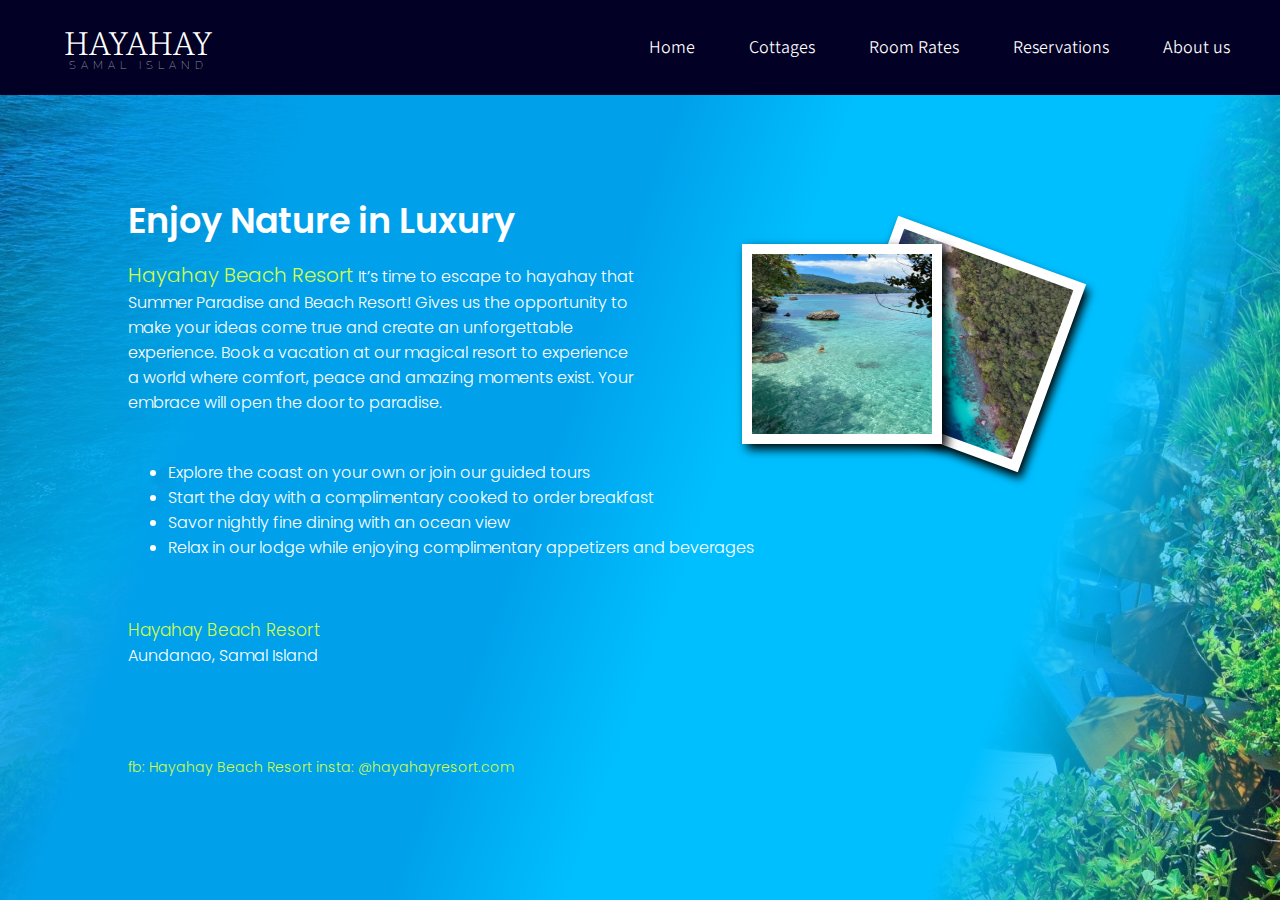
<file: index.html>
<!DOCTYPE html>
<html lang="en">

<head>
    <link rel="stylesheet" href="styles/main-style.css">
    <meta charset="UTF-8">
    <meta name="viewport" content="width=device-width, initial-scale=1.0">
    <title>Hayahay Beach Resort</title>
</head>

<body id="main-body">
    <header>
        <div id="logo">
            <h1>
                HAYAHAY
            </h1>
            <p>SAMAL ISLAND</p>
        </div>
        <nav>
            <ul>
                <li><a href="index.html">Home</a></li>
                <li><a href="cottages.html">Cottages</a></li>
                <li><a href="room-rates.html">Room Rates</a></li>
                <li id="reservations"><a href="reservations.html">Reservations</a></li>
                <li><a href="about-us.html">About us</a></li>
            </ul>
        </nav>
    </header>
    <div id="wrapper">
        <main>
            <div id="text">
                <h1>Enjoy Nature in Luxury</h1>
                <div id="upper-text">

                    <p><span id="hometext">Hayahay Beach Resort</span> It’s time to escape to hayahay
                        that Summer Paradise and Beach Resort!
                        Gives us the opportunity to make your ideas come true and create an unforgettable experience.
                        Book a vacation at our magical resort to experience a world where comfort, peace and amazing
                        moments exist. Your embrace will open the door to paradise.</p>

                    <div id="heroimages">
                        <div id="heroimage1">
                            <img src="images/home/heroimage1.jpg" alt="beach-image" width="180" height="180">
                        </div>
                        <div id="heroimage">
                            <img src="images/home/heroimage.jpg" alt="beach-image" width="180" height="180">
                        </div>
                    </div>
                </div>
                <ul>
                    <li>Explore the coast on your own or join our guided tours</li>
                    <li>Start the day with a complimentary cooked to order breakfast</li>
                    <li>Savor nightly fine dining with an ocean view</li>
                    <li>Relax in our lodge while enjoying complimentary appetizers and beverages </li>
                </ul>
                <br>
                <p><span id="hometext-bottom">Hayahay Beach Resort</span><br>
                    Aundanao, Samal Island
            </div>
            <footer>
                <p>

                    <span>
                        fb: Hayahay Beach Resort insta: @hayahayresort.com</span>
                </p>
            </footer>

        </main>
    </div>

</body>

</html>
</file>
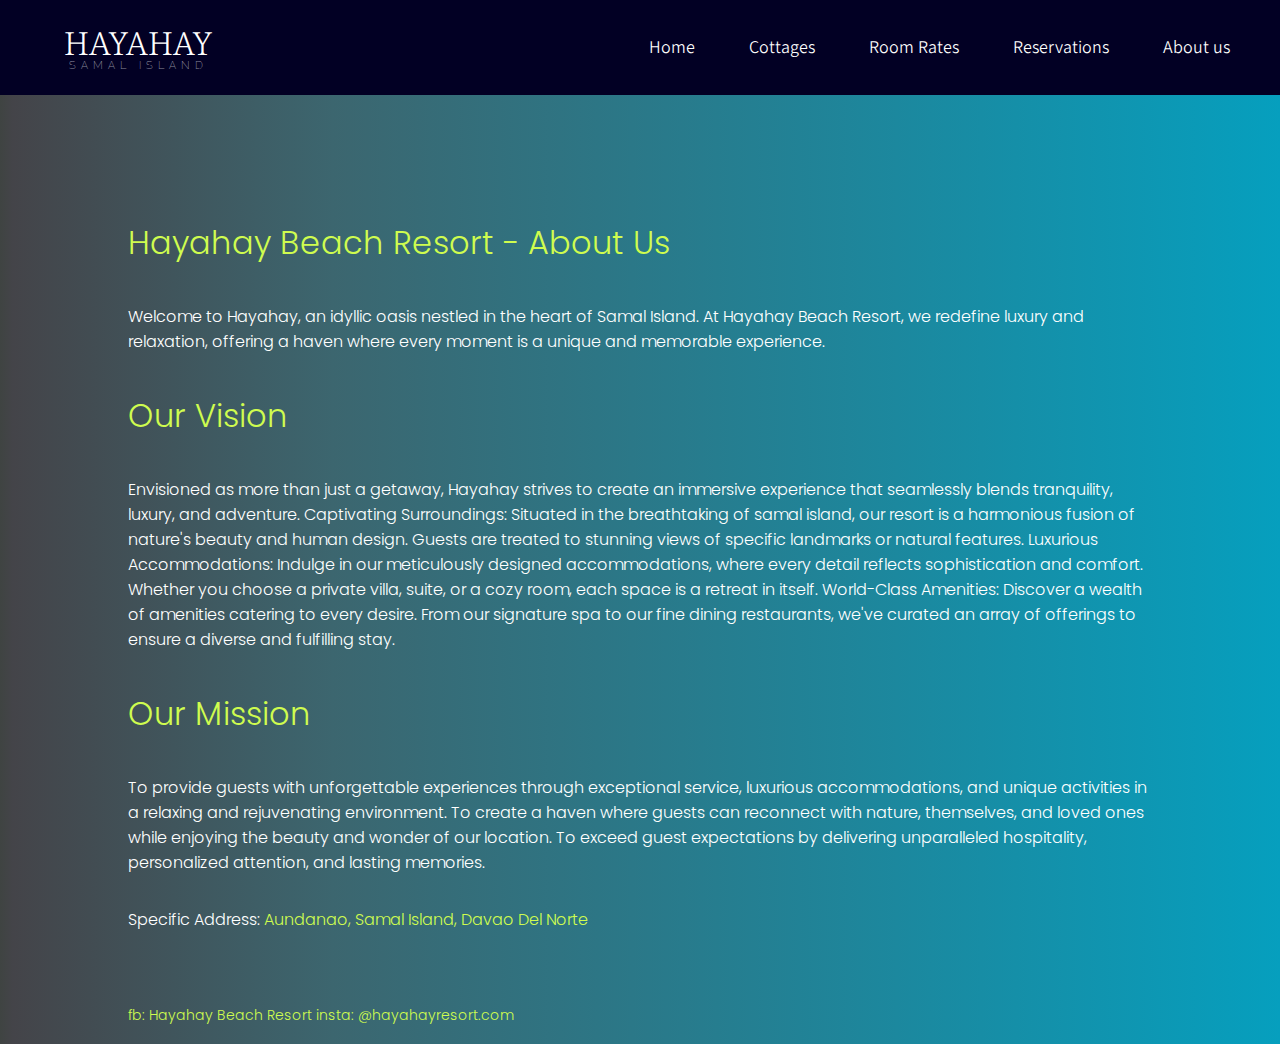
<file: about-us.html>
<!DOCTYPE html>
<html lang="en">

<head>
    <link rel="stylesheet" href="styles/main-style.css">
    <meta charset="UTF-8">
    <meta name="viewport" content="width=device-width, initial-scale=1.0">
    <title>Hayahay Beach Resort</title>
</head>

<body id="about-us-main-body">
    <header>
        <div id="logo">
            <h1>
                HAYAHAY
            </h1>
            <p>SAMAL ISLAND</p>
        </div>
        <nav>
            <ul>
                <li><a href="index.html">Home</a></li>
                <li><a href="cottages.html">Cottages</a></li>
                <li><a href="room-rates.html">Room Rates</a></li>
                <li id="reservations"><a href="reservations.html">Reservations</a></li>
                <li><a href="about-us.html">About us</a></li>
            </ul>
        </nav>
    </header>
    <div id="wrapper">
        <main>
            <div id="about-us-body">
                <h1 class="about-us-title">Hayahay Beach Resort - About Us</h1>
                <p>Welcome to Hayahay, an idyllic oasis nestled in the heart of Samal Island. At Hayahay Beach Resort,
                    we redefine luxury and relaxation, offering a haven where every moment is a unique and memorable
                    experience.

                </p>
                <h1 class="about-us-title">Our Vision</h1>
                <p>

                    Envisioned as more than just a getaway, Hayahay strives to create an immersive experience that
                    seamlessly blends tranquility, luxury, and adventure. Captivating Surroundings: Situated in the
                    breathtaking of samal island,
                    our resort is a harmonious fusion of nature's beauty and human design. Guests are treated to
                    stunning views of
                    specific landmarks or natural features. Luxurious Accommodations: Indulge in our meticulously
                    designed accommodations,
                    where every detail reflects sophistication and comfort. Whether you choose a private villa, suite,
                    or a cozy room, each space
                    is a retreat in itself. World-Class Amenities: Discover a wealth of amenities catering to every
                    desire. From our signature spa
                    to our fine dining restaurants, we've curated an array of offerings to ensure a diverse and
                    fulfilling stay.

                </p>
                <h1 class="about-us-title">Our Mission</h1>
                <p>

                    To provide guests with unforgettable experiences through exceptional service, luxurious
                    accommodations, and unique activities in a relaxing and rejuvenating environment.
                    To create a haven where guests can reconnect with nature, themselves, and loved ones while enjoying
                    the beauty and wonder of our location.
                    To exceed guest expectations by delivering unparalleled hospitality, personalized attention, and
                    lasting memories.

                </p>
            </div>
            <p id="about-us-bottom-text">

                Specific Address: <span class="hometext-about-us">Aundanao, Samal Island, Davao Del Norte</span>
            </p>
        </main>
        <footer id="about-us-footer">

            <span>fb: Hayahay Beach Resort insta: @hayahayresort.com</span>
        </footer>
    </div>

</body>

</html>
</file>
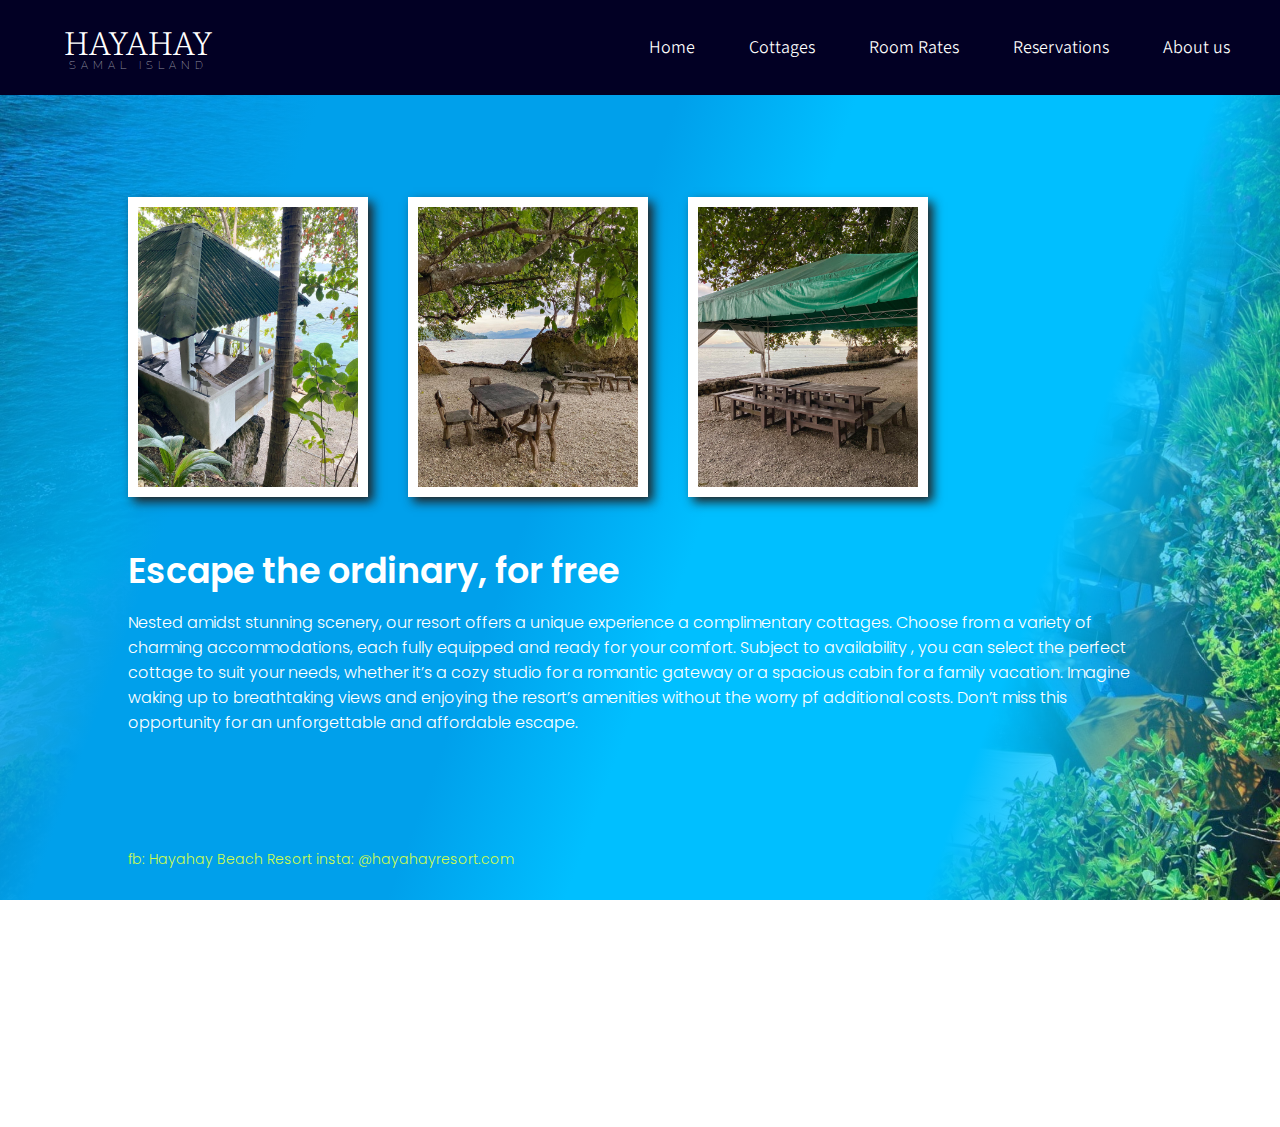
<file: cottages.html>
<!DOCTYPE html>
<html lang="en">

<head>
    <link rel="stylesheet" href="styles/main-style.css">
    <meta charset="UTF-8">
    <meta name="viewport" content="width=device-width, initial-scale=1.0">
    <title>Hayahay Beach Resort</title>
</head>

<body id="main-body">
    <header>
        <div id="logo">
            <h1>
                HAYAHAY
            </h1>
            <p>SAMAL ISLAND</p>
        </div>
        <nav>
            <ul>
                <li><a href="index.html">Home</a></li>
                <li><a href="cottages.html">Cottages</a></li>
                <li><a href="room-rates.html">Room Rates</a></li>
                <li id="reservations"><a href="reservations.html">Reservations</a></li>
                <li><a href="about-us.html">About us</a></li>
            </ul>
        </nav>
    </header>
    <div id="wrapper">

        <main id="cottage-main">
            <div id="cottage-images">
                <div>
                    <p class="description" id="gazebo">Gazebo
                        <br>
                        <span> It is a freestanding, open-sided structure with a roof that provides shade and
                            shelter from the elements. The Gazebo in the image has a wooden frame and a metal
                            roof. It has a hammock hanging between two of the posts, and
                            there are two chairs placed on the gravel floor.
                            <br><span class="price">price: P200</span>
                        </span>
                    </p>
                    <img src="images/cottages/cottage.jpg" alt="cottage" height="280" width="220">
                </div>
                <div>
                    <p class="description" id="cabana">Cabana
                        <br>
                        <span> It is a small, single-room structure with a thatched roof, located on stilts.
                            It has a wooden floor and walls, and large windows on three sides offering a view of the
                            ocean. There are two lounge chairs and a small table inside the cabana.
                            <br>
                            <span class="price">price: P150</span>
                        </span>
                    </p>

                    <img src="images/cottages/cottage1.jpg" id="cabana-image" alt="cottage1" height="280" width="220">
                </div>
                <div>
                    <p class="description">Beach Tent
                        <br>
                        <span>The sand is light-colored and appears wet, as if the tide has recently receded. There are
                            a few palm trees visible in the background, and the sky is clear and blue.
                            It appears to be a shaded seating area set up for people to relax and enjoy the
                            beach.</span>
                        <br><span class="price">price: P300</span>
                    </p>

                    <img src="images/cottages/cottage2.jpg" alt="cottage2" height="280" width="220">
                </div>
            </div>
            <div id="text">
                <h1 id="cottage-title">Escape the ordinary, for free</h1>
                <p>
                    Nested amidst stunning scenery, our resort offers a
                    unique experience a complimentary cottages. Choose from a variety of charming accommodations,
                    each fully equipped and ready for your comfort. Subject to availability , you can select the perfect
                    cottage to suit your needs, whether it’s a cozy studio for a romantic gateway or a spacious cabin
                    for a family vacation. Imagine waking up to breathtaking views and enjoying the resort’s amenities
                    without the
                    worry pf additional costs. Don’t miss this opportunity for an unforgettable and affordable escape.
                </p>
            </div>


        </main>
        <footer>
            <p>
                <span>
                    <br>
                    fb: Hayahay Beach Resort insta: @hayahayresort.com
                </span>
            </p>
        </footer>
    </div>

</body>

</html>
</file>
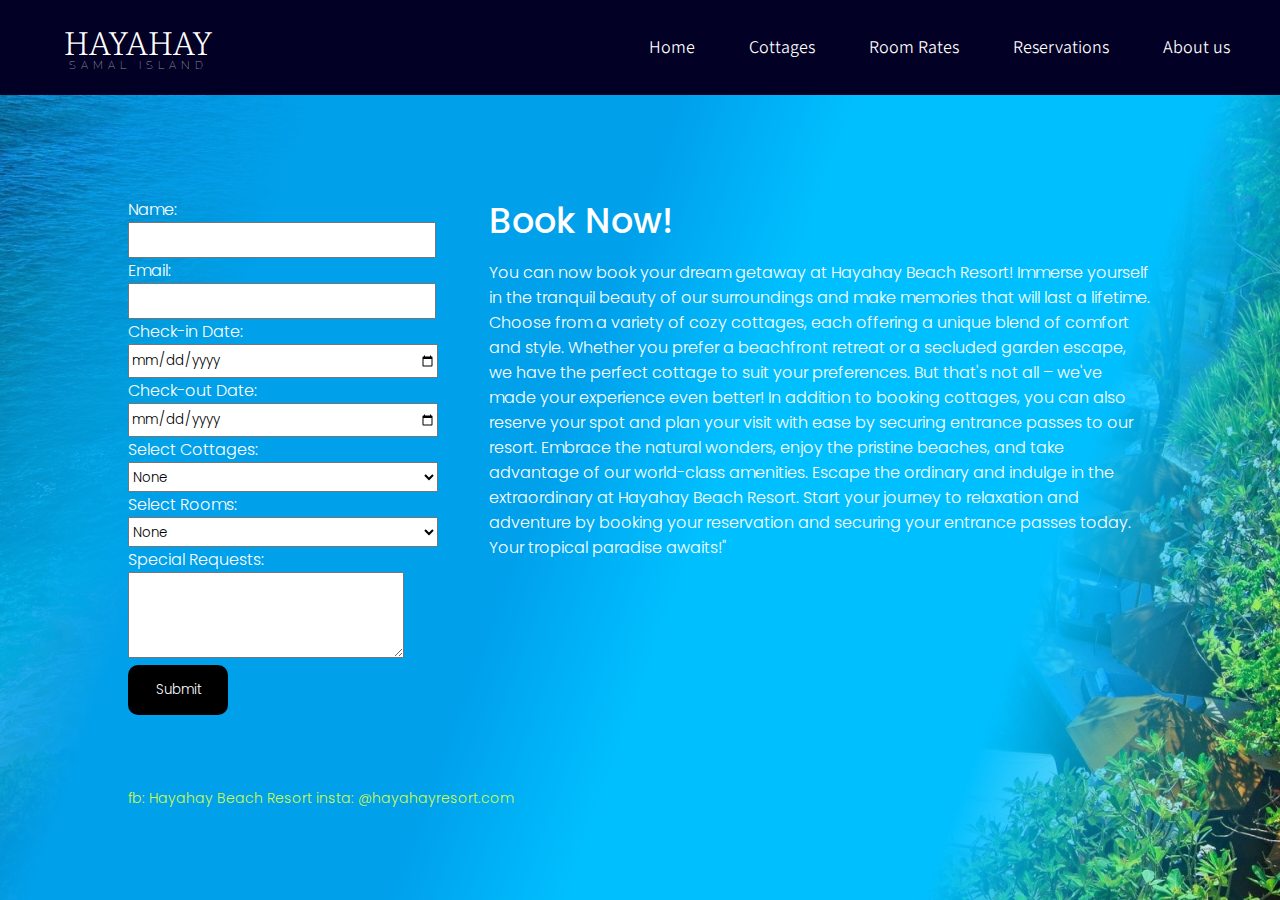
<file: reservations.html>
<!DOCTYPE html>
<html lang="en">

<head>
    <link rel="stylesheet" href="styles/main-style.css">
    <meta charset="UTF-8">
    <meta name="viewport" content="width=device-width, initial-scale=1.0">
    <title>Hayahay Beach Resort</title>
</head>

<body id="main-body">
    <header>
        <div id="logo">
            <h1>
                HAYAHAY
            </h1>
            <p>SAMAL ISLAND</p>
        </div>
        <nav>
            <ul>
                <li><a href="index.html">Home</a></li>
                <li><a href="cottages.html">Cottages</a></li>
                <li><a href="room-rates.html">Room Rates</a></li>
                <li id="reservations"><a href="reservations.html">Reservations</a></li>
                <li><a href="about-us.html">About us</a></li>
            </ul>
        </nav>
    </header>
    <div id="wrapper">
        <main>
            <div id="reservations-body">
                <form action="">
                    <label for="name" id="name">Name: </label><input type="text" required>
                    <label for="email">Email: </label><input type="email" id="email" required>
                    <label for="checkin">Check-in Date: </label> <input type="date" id="checkin" name="checkin"
                        required>
                    <label for="checkout">Check-out Date: </label><input type="date" id="checkout" name="checkout"
                        required>
                    <label for="cottage">Select Cottages:</label>
                    <select id="cottage" name="cottage" required>
                        <option value="none">None</option>
                        <option value="cottage1">Gazebo</option>
                        <option value="cottage2">Cabana</option>
                        <option value="cottage3">Beach Tent</option>
                        <!-- Add more options as needed -->
                    </select>
                    <label for="room">Select Rooms:</label>
                    <select id="room" name="room" required>
                        <option value="none">None</option>
                        <option value="room">Room1</option>
                        <option value="room1">Room2</option>
                        <option value="room2">Room3</option>
                        <!-- Add more options as needed -->
                    </select>
                    <label for="specialRequests">Special Requests: </label><br><textarea id="specialRequests"
                        name="specialRequests" rows="4"></textarea>
                    <button type="submit" id="submit">Submit</button>

                </form>
                <div id="reservation-texts">
                    <h1>Book Now!</h1>
                    <p>You can now book your dream getaway at Hayahay Beach Resort!
                        Immerse yourself in the tranquil beauty of our surroundings and
                        make memories that will last a lifetime. Choose from a variety of cozy
                        cottages, each offering a unique blend of comfort and style.
                        Whether you prefer a beachfront retreat or a secluded garden escape,
                        we have the perfect cottage to suit your preferences.
                        But that's not all – we've made your experience even better!
                        In addition to booking cottages, you can also reserve your spot
                        and plan your visit with ease by securing entrance passes to our resort.
                        Embrace the natural wonders, enjoy the pristine beaches,
                        and take advantage of our world-class amenities.
                        Escape the ordinary and indulge in the extraordinary
                        at Hayahay Beach Resort. Start your journey to relaxation and adventure
                        by booking your reservation and securing your entrance passes today. Your tropical paradise
                        awaits!"</p>
                </div>

            </div>
        </main>
        <footer>
            <p>

                <span>
                fb: Hayahay Beach Resort insta: @hayahayresort.com</span>
            </p>
        </footer>

    </div>

</body>

</html>
</file>
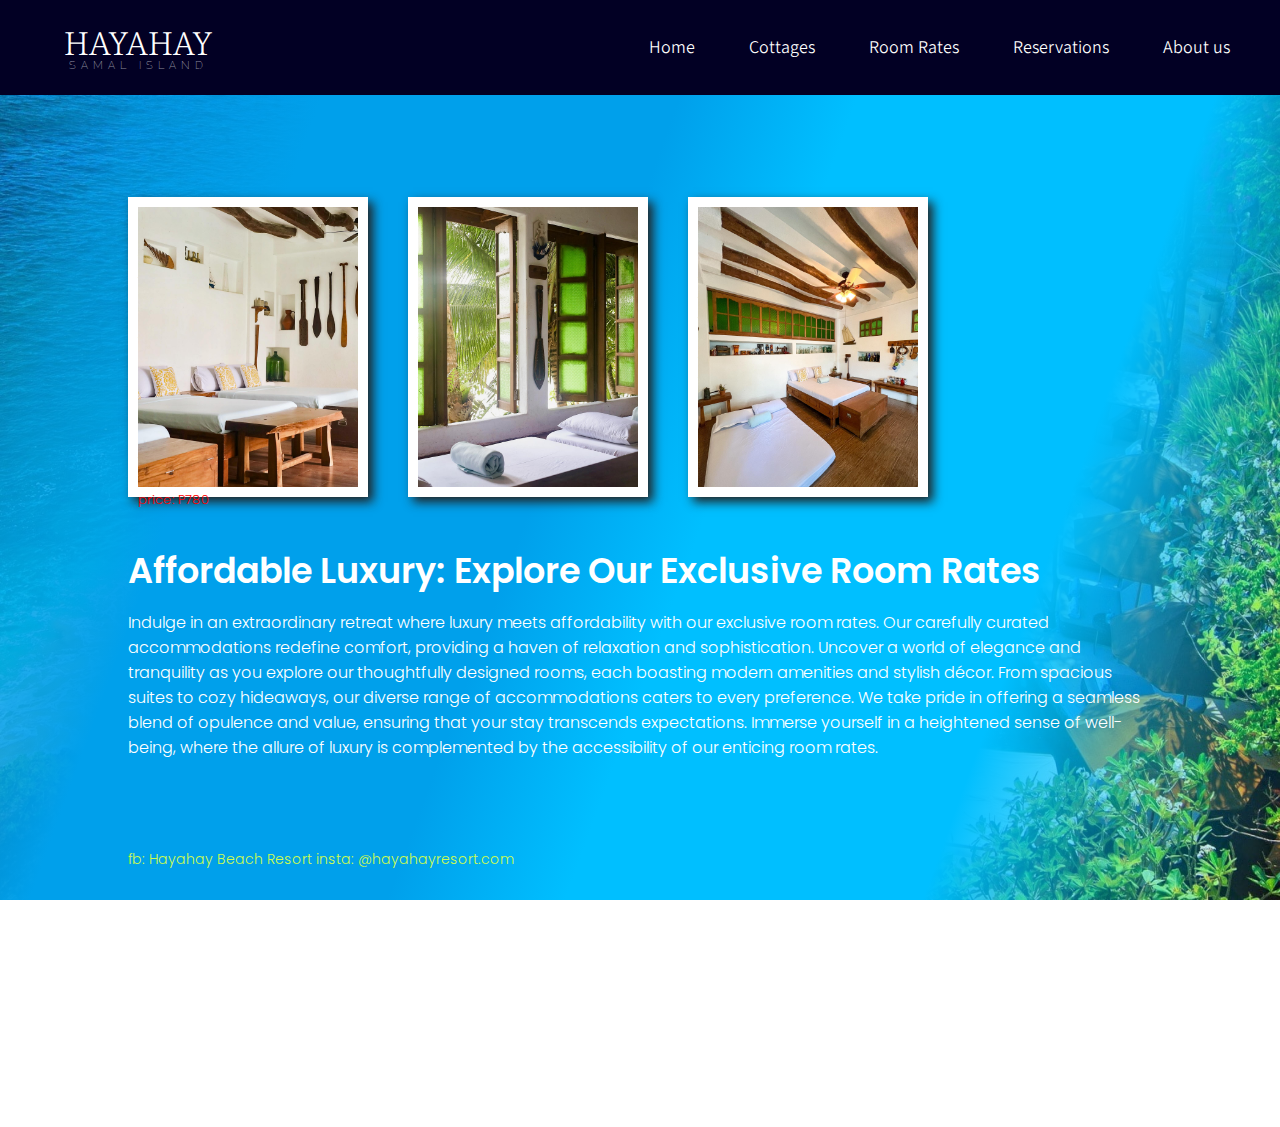
<file: room-rates.html>
<!DOCTYPE html>
<html lang="en">

<head>
    <link rel="stylesheet" href="styles/main-style.css">
    <meta charset="UTF-8">
    <meta name="viewport" content="width=device-width, initial-scale=1.0">
    <title>Hayahay Beach Resort</title>
</head>

<body id="main-body">
    <header>
        <div id="logo">
            <h1>
                HAYAHAY
            </h1>
            <p>SAMAL ISLAND</p>
        </div>
        <nav>
            <ul>
                <li><a href="index.html">Home</a></li>
                <li><a href="cottages.html">Cottages</a></li>
                <li><a href="room-rates.html">Room Rates</a></li>
                <li id="reservations"><a href="reservations.html">Reservations</a></li>
                <li><a href="about-us.html">About us</a></li>
            </ul>
        </nav>
    </header>
    <div id="wrapper">

        <main id="cottage-main">
            <div id="cottage-images">
                <div>
                    <p class="description" id="gazebo">Room 1
                        <br>
                        <span> The beds are covered in white linens and have straw beach hats placed on the pillows.
                            A small wooden table with a woven table runner sits between the beds.
                            On the wall behind the beds, two wooden oars are crossed and hung horizontally.
                            The room has wooden floors and white painted walls.
                            <br><span class="price">price: P780</span>
                        </span>
                    </p>
                    <img src="images/room-rates/room.jpg" alt="cottage" height="280" width="220">
                </div>
                <div>
                    <p class="description" id="cabana">Room 2
                        <br>
                        <span> IThe room features two twin beds pushed together to create a king-sized bed.
                            The beds are made with crisp white linens and topped with straw beach hats.
                            A small wooden nightstand with a woven table runner sits between the beds.

                            <br><span class="price">price: P700</span>
                        </span>
                    </p>

                    <img src="images/room-rates/room1.jpg" id="cabana-image" alt="cottage1" height="280" width="220">
                </div>
                <div>
                    <p class="description">Room 3
                        <br>
                        <span>The beds have wooden frames and are covered in white linens.
                            A nightstand with a woven table runner sits between the beds.
                            On the wall behind the beds, two wooden oars are crossed in a decorative X-shape.
                            The room has hardwood floors and white-painted walls.
                            <br><span class="price">price: P850</span>
                    </p>

                    <img src="images/room-rates/room2.jpg" alt="cottage2" height="280" width="220">
                </div>
            </div>
            <div id="text">
                <h1 id="room-rates">Affordable Luxury: Explore Our Exclusive Room Rates</h1>
                <p>
                    Indulge in an extraordinary retreat where luxury meets affordability with our exclusive room rates.
                    Our carefully curated accommodations redefine comfort, providing a haven of relaxation and
                    sophistication.
                    Uncover a world of elegance and tranquility as you explore our thoughtfully designed rooms, each
                    boasting modern amenities and stylish décor.
                    From spacious suites to cozy hideaways, our diverse range of accommodations caters to every
                    preference.
                    We take pride in offering a seamless blend of opulence and value, ensuring that your stay transcends
                    expectations.
                    Immerse yourself in a heightened sense of well-being, where the allure of luxury is complemented by
                    the accessibility of our enticing room rates.
                </p>
            </div>


        </main>
        <footer>
            <p>

                <span>
                    fb: Hayahay Beach Resort insta: @hayahayresort.com
                </span>
            </p>
        </footer>
    </div>

</body>

</html>
</file>
<file: styles/main-style.css>
@import url('https://fonts.googleapis.com/css2?family=Young+Serif&display=swap');
@import url('https://fonts.googleapis.com/css2?family=Kalam:wght@300;400;700&display=swap');
@import url('https://fonts.googleapis.com/css2?family=Kalam:wght@300;400;700&family=Poppins:ital,wght@0,100;0,200;0,300;0,400;0,500;0,600;0,700;0,800;0,900;1,100;1,200;1,300;1,400;1,500;1,600;1,700;1,800;1,900&family=Source+Sans+3:ital,wght@0,200..900;1,200..900&display=swap');
@import url('https://fonts.googleapis.com/css2?family=Kalam:wght@300;400;700&family=Poppins:ital,wght@0,100;0,200;0,300;0,400;0,500;0,600;0,700;0,800;0,900;1,100;1,200;1,300;1,400;1,500;1,600;1,700;1,800;1,900&display=swap');
@import url('https://fonts.googleapis.com/css2?family=Noto+Serif+Georgian:wght@100..900&display=swap');
@import url('https://fonts.googleapis.com/css2?family=Noto+Serif+Georgian:wght@100..900&family=Raleway:ital,wght@0,100..900;1,100..900&display=swap');

/*main-css*/


* {
    font-family: "Poppins", sans-serif;
    font-weight: 300;
    font-style: normal;
    color: #fff;
}

header {
    display: flex;
    justify-content: space-between;
    background-color: rgba(2, 0, 36, 1);
    align-items: center;
}

header #logo h1 {
    font-family: "Noto Serif Georgian", serif;
    font-optical-sizing: auto;
    font-weight: 300;
    font-style: normal;
    font-variation-settings:
        "wdth" 100;

}

header #logo {
    display: grid;
    grid-template-rows: 55px 30px;
    margin-left: 5%;
    margin-bottom: 10px;
}

header #logo p {
    font-family: "Raleway", sans-serif;
    font-optical-sizing: auto;
    font-weight: 100;
    font-style: normal;
    font-size: 11px;
    letter-spacing: 5px;
    text-align: center;
    width: 100%;
    line-height: 0;

}

nav li {
    display: inline;
    margin-right: 20px;
}

#text #cottage-title,
#text #room-rates {
    /*color: #d20722;*/
}

nav a {
    text-decoration: none;
    font-family: "Source Sans 3", sans-serif;
    font-optical-sizing: auto;
    font-weight: 350;
    font-style: normal;
    font-size: 18px;
    margin-right: 30px;
}

#wrapper {
    width: 80%;
    margin-left: auto;
    margin-right: auto;
    height: 100%;
    min-width: 320px;
}

main div {
    display: flex;
    flex-direction: column;

}

#upper-text {
    display: flex;
    flex-direction: row;
    gap: 10%;
}

#upper-text p {
    width: 50%;
}

#hometext {
    color: #CFFC4F;
    font-size: 20px;
}

#text #hometext-bottom {
    font-size: 17px;
    color: #CFFC4F;
}

#text h1 {
    font-family: "Poppins", sans-serif;
    font-weight: 600;
    font-style: normal;
    font-size: 35px;
    line-height: 0;
    /*color: #b2760e;*/
    /*color: #d20722;*/
}

main {
    margin-top: 10%;
}

#heroimage1,
#heroimage {
    background-color: #fff;
    padding: 10px;
    box-shadow: 5px 5px 10px #000;
}

#heroimage {
    position: relative;
}

#heroimage1 {
    position: absolute;
    margin-left: 9%;
    transform: rotate(1100deg);
}

nav a:hover {
    color: #CFFC4F;
}

footer {
    margin-top: 70px;
}

footer span {
    color: #CFFC4F;

    font-size: 14px;

}

nav a:active {
    text-decoration: underline;
}

/*cottages-css*/
main #cottage-body {
    display: flex;
    flex-direction: column;
}

main #cottage-images {
    display: flex;
    flex-direction: row;
    gap: 10px;
}

body #cottage-main {
    display: flex;
    flex-direction: column;
    gap: 50px;

}

#cottage-images div {
    padding: 10px;
    background-color: #fff;
    width: 220px;
    height: 280px;
    box-shadow: 5px 5px 10px #212121;
    margin-right: 30px;
}

#cottage-images img {
    position: relative;

}

#cottage-images .description {
    position: absolute;
    color: #838383;
    font-size: 20px;
    height: 100%;
    width: 190px;
    line-height: 1;
}

#cottage-images .description span {
    color: #838383;

    font-size: 13px;

}

#cottage-images .description .price {
    color: #ff0000;
}

#cottage-images img:hover {
    animation: fade-out 0.5s ease;
    opacity: 0;
    cursor: pointer;
}

main p {
    width: 100%;
}

@keyframes fade-out {
    from {
        opacity: 1;

    }

    to {
        opacity: 0;

    }
}

/*reservations-css*/
#reservations-body {
    display: flex;
    flex-direction: row;
    gap: 5%;
    margin-top: 50px;
}



#reservation-texts h1 {
    font-weight: 500;
    font-size: 35px;
    line-height: 0;
}



input {
    width: 300px;
    height: 30px;
    color: #000;
}

input[type=date] {
    width: 305px;
}

select {
    width: 310px;
    height: 30px;
    color: #000;
}

textarea {
    width: 270px;

}

option,
textarea {
    color: #000;
}

button {
    height: 50px;
    border-radius: 10px;
    background-color: #000;
    color: #fff;
    border: none;
    width: 100px;
    display: block;
}

#text #room-rates {
    font-size: 35px;
    line-height: 0;
}

#about-us-main-body {

    background: linear-gradient(90deg, rgba(51, 56, 54, 0.9416141456582633) 0%, rgba(68, 68, 73, 1) 1%, rgba(60, 102, 111, 1) 26%, rgba(6, 159, 190, 1) 100%);
    margin: 0px;
    height: 100%;
}

#about-us-footer {
    margin-bottom: 17px;
}

main .hometext-about-us {
    font-size: 16px;
    color: #CFFC4F;
}

#about-us-body h1 {
    color: #CFFC4F;
}

@media screen and (min-width: 901px) {
    #main-body {

        background: linear-gradient(110deg, transparent, rgba(0, 160, 235, 0.7), rgba(0, 160, 235), rgba(0, 160, 235), rgba(0, 160, 235), rgb(0, 191, 255), rgb(0, 191, 255), rgb(0, 191, 255), rgba(0, 206, 255, 0.40), transparent), url(../images/home/home1.jpg);
        background-repeat: no-repeat;
        background-size: 100% 100%;
        margin: 0px;
        background-attachment: fixed;
    }

}

@media screen and (min-width:901px) and (max-width:1200px) {

    #text #room-rates {
        font-size: 30px;
        line-height: 0.9;
    }

}
@media screen and (min-width:1400px) and (max-width:1699px) {
    main .hometext-about-us {
        font-size: 20px;
        color: #CFFC4F;
    }

    #cottage-images div,
    #heroimages div {
        padding: 15px;
    }

    main #about-us-bottom-text {
        font-size: 20px;
    }

    /*main-css*/
    input,
    select,
    textarea {
        font-size: 20px;
    }

    input[type=date] {
        width: 505px;
    }

    #text #hometext-bottom {
        font-size: 25px;
        color: #CFFC4F;
    }

    #hometext {
        color: #CFFC4F;
        font-size: 25px;
    }
    #text #hometext-bottom
     {
        font-size: 20px;
     }
    #text h1 {
        font-size: 43px;
    }

    #text p,
    #text ul {
        font-size: 20px;
    }

    #text img {
        width: 260px;
        height: 260px;

    }

    /*cottage-css*/
    #cottage-images img,
    #cottage-images div {
        width: 290px;
        height: 390px;
    }


    #cottage-images .description {
        color: #838383;
        font-size: 27px;
        width: 280px;
        
    }

    #cottage-images .description span {
        font-size: 19px;
        

    }

    #text #room-rates {
        font-size: 37px;
    }

    /*reservations.css*/
    #reservation-texts p,  button {
        font-size: 20px;

    }

    #reservation-texts h1 {
        font-size: 43px;
    }

    input {
        display: block;
        width: 440px;
        height: 40px;
    }
    input[type=date] {
        width: 445px;
    }
    select {
        width: 450px;
        height: 43px;
    }

    label
   {
        font-size: 23px;
    }

    textarea {
        width: 410px;
    }

    button {
        margin-top: 10px;
        height: 70px;
        width: 140px;
    }

    /*about-us*/
    #about-us-body p
     {
        font-size: 20px;
    }

    #about-us-body h1 {
        font-size: 37px;
    }
   
    footer span {
        color: #CFFC4F;

        font-size: 17px;

    }

 
}
@media screen and (min-width:1700px) {
    main .hometext-about-us {
        font-size: 25px;
        color: #CFFC4F;
    }

    #cottage-images div,
    #heroimages div {
        padding: 15px;
    }

    main #about-us-bottom-text {
        font-size: 25px;
    }

    /*main-css*/
    input,
    select,
    textarea {
        font-size: 20px;
    }

    input[type=date] {
        width: 505px;
    }

    #text #hometext-bottom {
        font-size: 25px;
        color: #CFFC4F;
    }

    #hometext {
        color: #CFFC4F;
        font-size: 28px;
    }

    #text h1 {
        font-size: 50px;
    }

    #text p,
    #text ul {
        font-size: 25px;
    }

    #text img {
        width: 280px;
        height: 280px;

    }

    /*cottage-css*/
    #cottage-images img,
    #cottage-images div {
        width: 320px;
        height: 410px;
    }


    #cottage-images .description {
        color: #838383;
        font-size: 25px;
        width: 322px;

    }

    #cottage-images .description span {
        font-size: 20px;

    }

    #text #room-rates {
        font-size: 45px;
    }

    /*reservations.css*/
    #reservation-texts p {
        font-size: 25px;

    }

    #reservation-texts h1 {
        font-size: 60px;
    }

    input {
        display: block;
        width: 500px;
        height: 50px;
    }

    select {
        width: 510px;
        height: 50px;
    }

    label,
    button {
        font-size: 25px;
    }

    textarea {
        width: 470px;
    }

    button {
        margin-top: 10px;
        height: 100px;
        width: 200px;
    }

    /*about-us*/
    #about-us-body p,
    footer {
        font-size: 25px;
    }

    #about-us-body h1 {
        font-size: 50px;
    }

    footer span {
        color: #CFFC4F;

        font-size: 20px;

    }

    footer .hometext-about-us {
        font-size: 25px;
    }
}

@media screen and (min-width: 320px) and (max-width: 389px) {
    nav a {
        font-size: 9px;
        margin-right: 4px;

    }

    #text h1 {
        font-size: 25px;
        line-height: 1;
    }
    #text {
        padding: 10px;
    }
    footer span {

        font-size: 12px;
    }
    footer{
        padding: 10px;
    }

}

@media screen and (min-width: 390px) and (max-width: 508px) {

    nav a {
        font-size: 12px;
        margin-right: 4px;
    }

    #text h1 {
        line-height: 35px;
        font-size: 33px;
    }

    footer span {
        color: #CFFC4F;

        font-size: 12px;

    }

}

@media screen and (min-width: 509px) and (max-width: 637px) {

    nav a {
        font-size: 18px;
        margin-right: 4px;
    }

    #text h1 {
        line-height: 40px;
    }

}

@media screen and (max-width: 987px) {

    #main-body {

        background: linear-gradient(110deg, rgba(0, 160, 235, 0.7), rgba(0, 160, 235), rgba(0, 160, 235), rgba(0, 160, 235), rgb(0, 191, 255), rgb(0, 191, 255));
        margin: 0px;

    }

    #text #room-rates {
        line-height: 1;
        font-size: 29px;
    }

    #text #room-rates {
        line-height: 1;
        font-size: 29px;
    }

    header ul {
        margin-top: 0px;
    }

    nav ul {
        margin-right: 30px;
    }

    /*main-css*/


    header {
        flex-direction: column;
    }

    nav li {
        margin-right: 5px;
    }

    header #logo {
        margin-left: auto;
        margin-right: auto;
    }

    #upper-text {
        flex-direction: column;
        gap: 50px;
    }

    #heroimages {
        padding-bottom: 20px;

        margin-right: 150px;
    }

    #heroimages img {
        height: 130px;
        width: 130px;
    }

    #heroimage {
        width: 130px;
    }

    main #text p {
        width: 100%;
    }

    /*cottages-css*/

    @keyframes fade-out {
        from {
            opacity: 1;

        }

        to {
            opacity: 1;

        }
    }

    main #cottage-images {

        flex-direction: column;
        gap: 50px;
    }

    body #cottage-main {
        display: flex;
        flex-direction: column-reverse;

    }

    #cottage-images .description {
        position: relative;
        height: 100%;

    }

    #cottage-images div {
        display: flex;
        flex-direction: column-reverse;
        margin-top: 300px;
        align-items: center;
        box-shadow: none;
    }

    #cottage-images img:hover {

        opacity: 1;

    }

    #cottage-images img {
        padding: 10px;
        background-color: #ffffff;
        margin-left: 0px;
    }

    #gazebo {
        margin-bottom: 0px;
    }

    #cabana,
    #cabana-image {
        margin-bottom: 20px;
    }

    /*reservations-css*/
    #reservations-body {
        display: flex;
        flex-direction: column-reverse;
    }

    input,
    select {
        display: block;
    }
}
</file>
